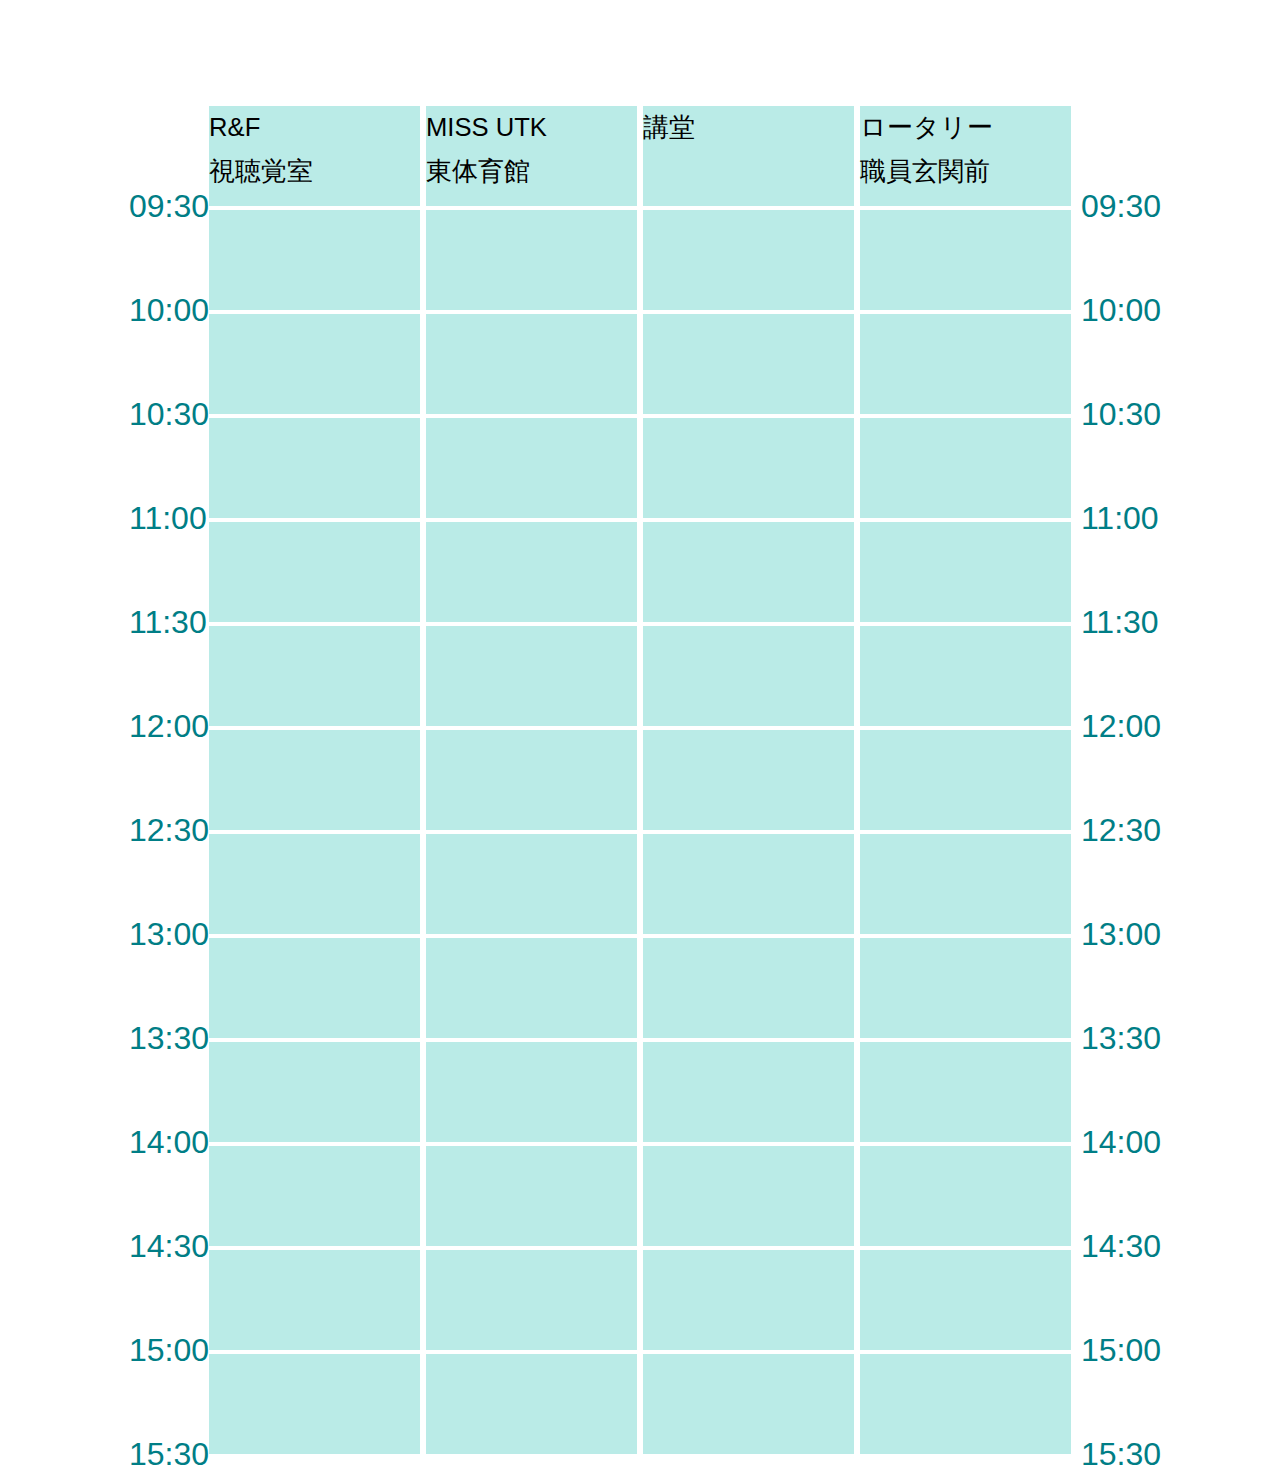
<file: KKHP/html/3_TTab.html>
<!DOCTYPE html>
<html lang="ja">
<head>
    <meta charset="UTF-8">
    <meta name="viewport" content="width=device-width, initial-scale=1.0">
    <link rel="stylesheet" href="../css/3_TTab.css">
    <title>Document</title>
</head>
<body class="c-page-home">
    <div class="c-page-home__schedule-table">
        <div class="c-page-home__schedule-table-left">
            <div class="c-page-home__schedule-table-time" data-time="09">09:30</div>
            <div class="c-page-home__schedule-table-time" data-time="10">10:00</div>
            <div class="c-page-home__schedule-table-time" data-time="11">10:30</div>
            <div class="c-page-home__schedule-table-time" data-time="12">11:00</div>
            <div class="c-page-home__schedule-table-time" data-time="13">11:30</div>
            <div class="c-page-home__schedule-table-time" data-time="14">12:00</div>
            <div class="c-page-home__schedule-table-time" data-time="15">12:30</div>
            <div class="c-page-home__schedule-table-time" data-time="16">13:00</div>
            <div class="c-page-home__schedule-table-time" data-time="17">13:30</div>
            <div class="c-page-home__schedule-table-time" data-time="17">14:00</div>
            <div class="c-page-home__schedule-table-time" data-time="17">14:30</div>
            <div class="c-page-home__schedule-table-time" data-time="17">15:00</div>
            <div class="c-page-home__schedule-table-time" data-time="17">15:30</div>
        </div>
        <div class="c-page-home__schedule-table-middle">
            <!-- R&Fコンテンツ -->
            <div class="c-page-home__schedule-table-contents">
                <div class="c-page-home__schedule-table-content">
                    <div class="c-theme-title">R&F</div>
                    <div class="c-theme-place">視聴覚室</div>
                </div>
                <div class="c-page-home__schedule-table-content"></div>
                <div class="c-page-home__schedule-table-content">
                </div>
                <div class="c-page-home__schedule-table-content"></div>
                <div class="c-page-home__schedule-table-content">
                </div>
                <div class="c-page-home__schedule-table-content"></div>
                <div class="c-page-home__schedule-table-content"></div>
                <div class="c-page-home__schedule-table-content">
                    </div>
                <div class="c-page-home__schedule-table-content"></div>
                <div class="c-page-home__schedule-table-content"></div>
                <div class="c-page-home__schedule-table-content"></div>
                <div class="c-page-home__schedule-table-content"></div>
                <div class="c-page-home__schedule-table-content"></div>
            
            </div>
            <!-- MISS UTK -->
            <div class="c-page-home__schedule-table-contents">
                <div class="c-page-home__schedule-table-content">
                    <div class="c-theme-title">MISS&nbsp;UTK</div>
                    <div class="c-theme-place">東体育館</div>
                </div>
                <div class="c-page-home__schedule-table-content"></div>
                <div class="c-page-home__schedule-table-content">
                </div>
                <div class="c-page-home__schedule-table-content"></div>
                <div class="c-page-home__schedule-table-content">

                </div>
                <div class="c-page-home__schedule-table-content"></div>
                <div class="c-page-home__schedule-table-content"></div>
                <div class="c-page-home__schedule-table-content">

            </div>
            <div class="c-page-home__schedule-table-content"></div>
            <div class="c-page-home__schedule-table-content"></div>
            <div class="c-page-home__schedule-table-content"></div>
            <div class="c-page-home__schedule-table-content"></div>
            <div class="c-page-home__schedule-table-content"></div>
            </div>
            <!-- R&Fコンテンツ -->
            <div class="c-page-home__schedule-table-contents">
                <div class="c-page-home__schedule-table-content">
                    <div class="c-theme-title">講堂</div>
                </div>
                <div class="c-page-home__schedule-table-content"></div>
                <div class="c-page-home__schedule-table-content">
                </div>
                <div class="c-page-home__schedule-table-content"></div>
                <div class="c-page-home__schedule-table-content">

                </div>
                <div class="c-page-home__schedule-table-content"></div>
                <div class="c-page-home__schedule-table-content"></div>
                <div class="c-page-home__schedule-table-content">

                </div>
                <div class="c-page-home__schedule-table-content"></div>
                <div class="c-page-home__schedule-table-content"></div>
                <div class="c-page-home__schedule-table-content"></div>
                <div class="c-page-home__schedule-table-content"></div>
                <div class="c-page-home__schedule-table-content"></div>
            </div>
            <!-- 9/26（木）コンテンツ -->
            <div class="c-page-home__schedule-table-contents">
                <div class="c-page-home__schedule-table-content">
                    <div class="c-theme-title">ロータリー</div>
                    <div class="c-theme-place">職員玄関前</div>

                </div>
                <div class="c-page-home__schedule-table-content"></div>
                <div class="c-page-home__schedule-table-content">
                </div>
                <div class="c-page-home__schedule-table-content"></div>
                <div class="c-page-home__schedule-table-content">

                </div>
                <div class="c-page-home__schedule-table-content"></div>
                <div class="c-page-home__schedule-table-content"></div>
                <div class="c-page-home__schedule-table-content">

                </div>
                <div class="c-page-home__schedule-table-content"></div>
                <div class="c-page-home__schedule-table-content"></div>
                <div class="c-page-home__schedule-table-content"></div>
                <div class="c-page-home__schedule-table-content"></div>
                <div class="c-page-home__schedule-table-content"></div>
            </div>
        </div>
        
            <!-- 時間軸 -->
        <div class="c-page-home__schedule-table-right">
            <div class="c-page-home__schedule-table-time" data-time="09">09:30</div>
            <div class="c-page-home__schedule-table-time" data-time="10">10:00</div>
            <div class="c-page-home__schedule-table-time" data-time="11">10:30</div>
            <div class="c-page-home__schedule-table-time" data-time="12">11:00</div>
            <div class="c-page-home__schedule-table-time" data-time="13">11:30</div>
            <div class="c-page-home__schedule-table-time" data-time="14">12:00</div>
            <div class="c-page-home__schedule-table-time" data-time="15">12:30</div>
            <div class="c-page-home__schedule-table-time" data-time="16">13:00</div>
            <div class="c-page-home__schedule-table-time" data-time="17">13:30</div>
            <div class="c-page-home__schedule-table-time" data-time="17">14:00</div>
            <div class="c-page-home__schedule-table-time" data-time="17">14:30</div>
            <div class="c-page-home__schedule-table-time" data-time="17">15:00</div>
            <div class="c-page-home__schedule-table-time" data-time="17">15:30</div>

        </div>
    </div>
</body>
</html>
</file>
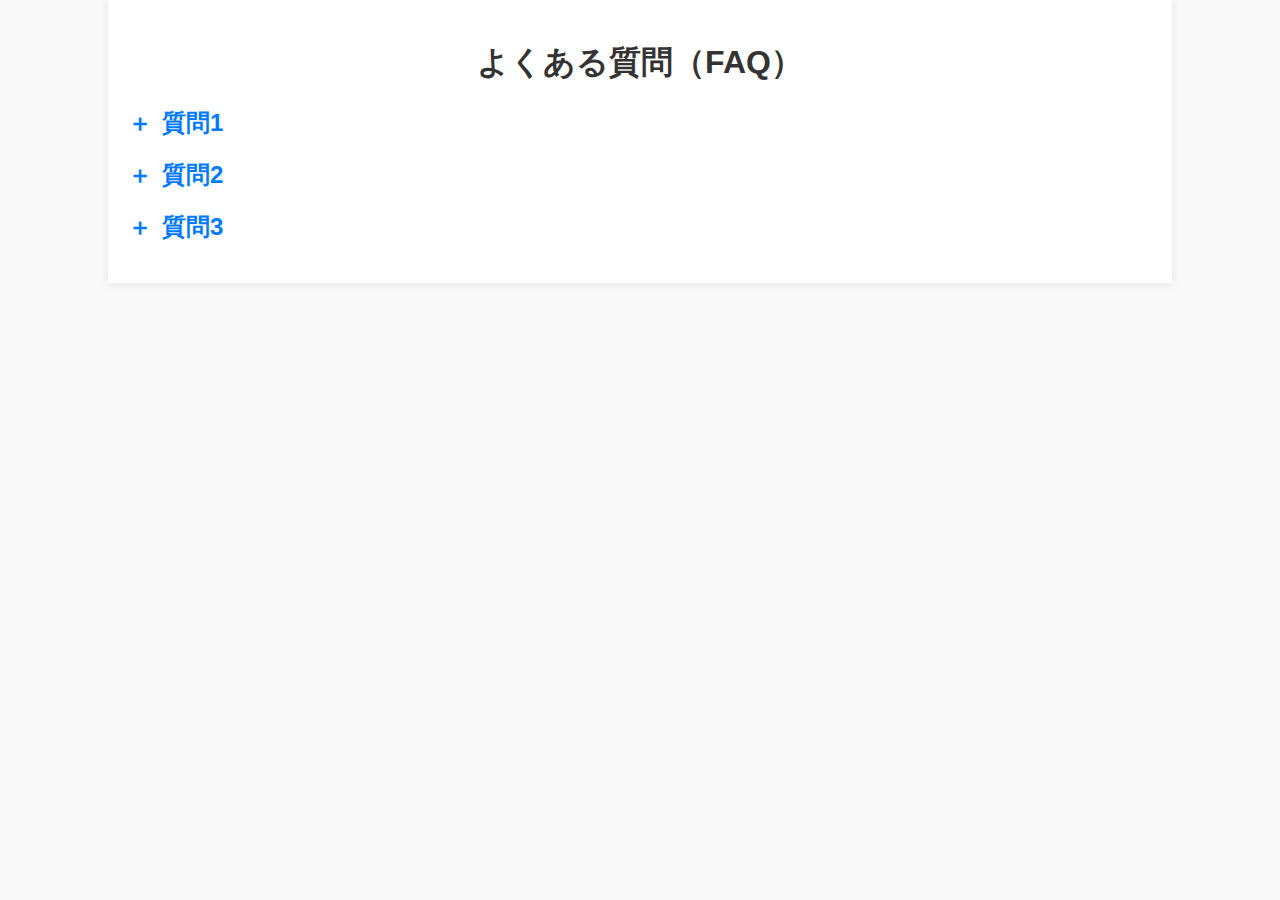
<file: KKHP/html/4_FAQ.html>
<!DOCTYPE html>
<html lang="ja">
<head>
    <meta charset="UTF-8">
    <meta name="viewport" content="width=device-width, initial-scale=1.0">
    <title>FAQページ</title>
    <link rel="stylesheet" href="../css/4_FAQ.css">
</head>
<body>
    <div class="container">
        <h1>よくある質問（FAQ）</h1>
        <div class="faq">
            <h2><span class="toggle-symbol">＋</span> 質問1</h2>
            <p class="answer">回答1の内容がここに入ります。</p>
        </div>
        <div class="faq">
            <h2><span class="toggle-symbol">＋</span> 質問2</h2>
            <p class="answer">回答2の内容がここに入ります。</p>
        </div>
        <div class="faq">
            <h2><span class="toggle-symbol">＋</span> 質問3</h2>
            <p class="answer">回答3の内容がここに入ります。</p>
        </div>

        
    </div>
   　<script src="../JavaS/4_FAQ.js"></script>
</body>
</html>
</file>
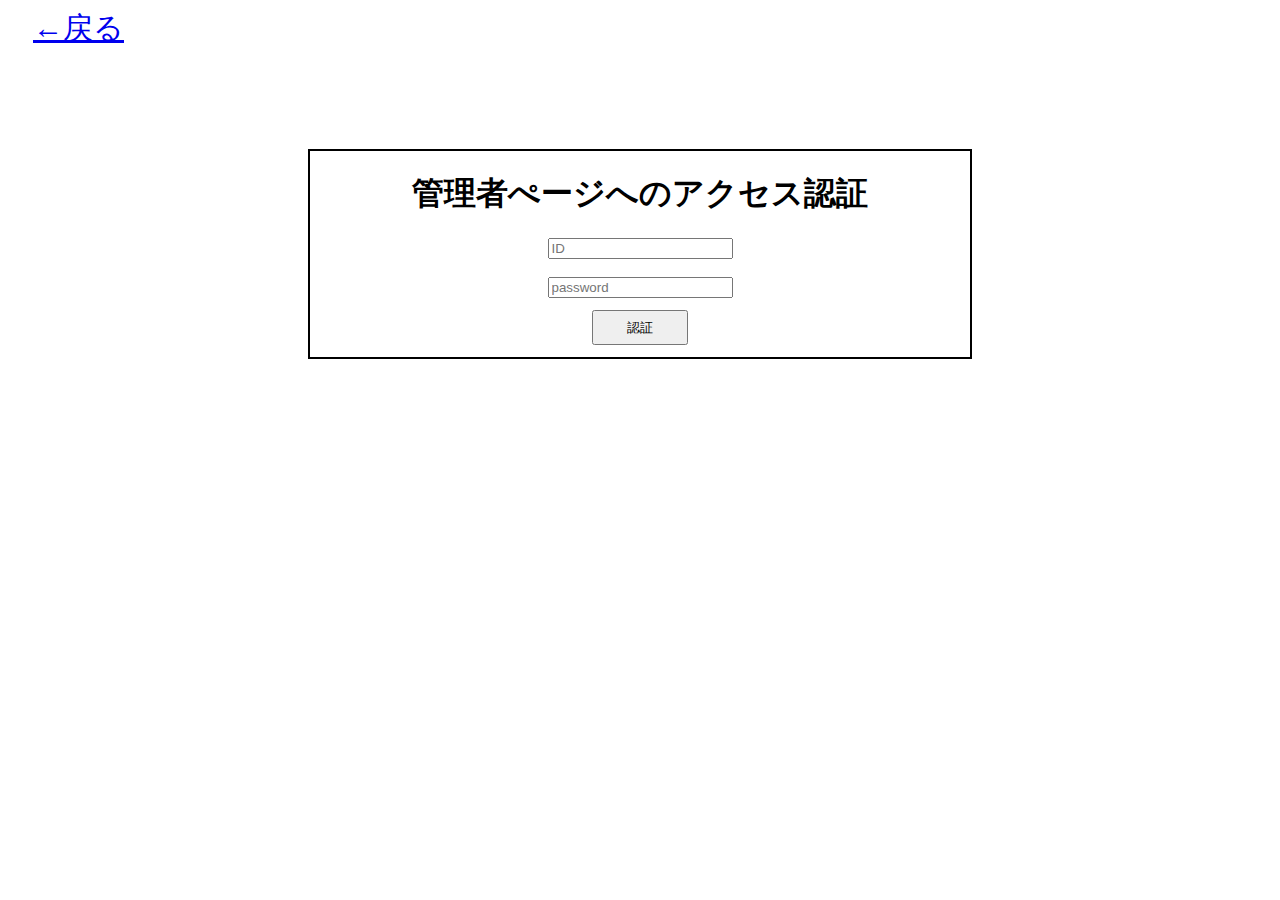
<file: KKHP/html/5_AdmP.html>
<!DOCTYPE html>
<html lang="ja">
<head>
  <meta charset="UTF-8">
  <meta http-equiv="X-UA-Compatible" content="IE=edge">
  <meta name="viewport" content="width=device-width, initial-scale="1.0">
  <title>第76回 宇高祭 非公式ホームページ</title>
  <link rel="icon" href="../img/favicon.png">
  <link rel="stylesheet" type="text/css" href="../css/5_Admin.css">
</head>

<header>
  <a class="back" href="0_MainP.html">←戻る</a>
</header>


<body>
    <form name="login_form">
        <div class="input_form">
            <h1 class="contact-title">管理者ぺージへのアクセス認証</h1>
            <div>
                <div>
                    <input type="id" name="id" placeholder="ID">
                </div>
                <br>
                <div>
                    <input type="password" name="pass" placeholder="password" onchange="nextPage()">
                </div>
            </div>
            <button class="push" type="button" onclick="nextPage();">認証</button> 
        </div>
    </form>
    <!--ログイン処理-->
    <script language="JavaScript" type="text/javascript">
        function nextPage() {
            id = document.login_form.id.value;
            pwd = document.login_form.pass.value;
            location.href = id + pwd + ".html";
        }
    </script>
</body>
</html>
</file>
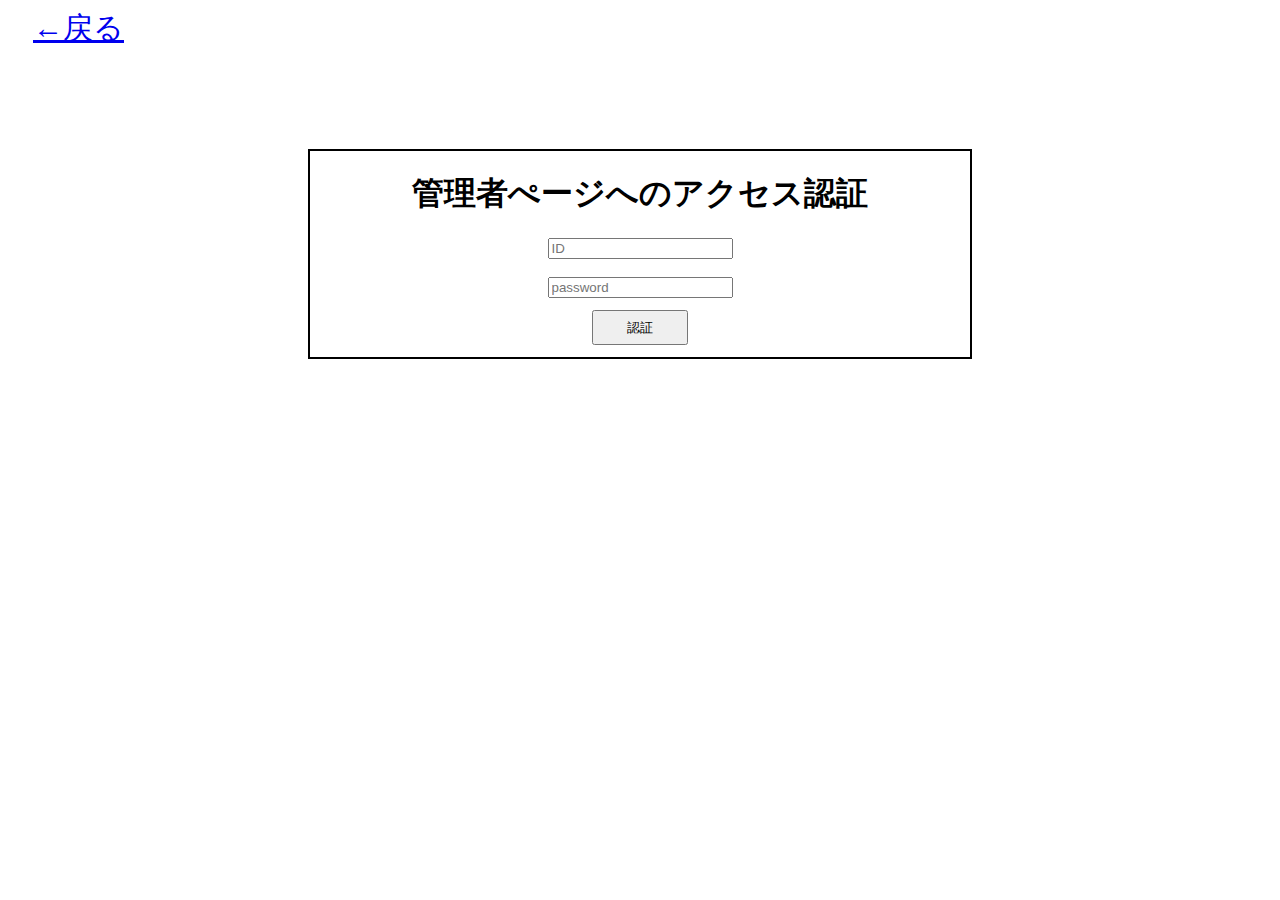
<file: web/html/admin.html>
<!DOCTYPE html>
<html lang="ja">
<head>
  <meta charset="UTF-8">
  <meta http-equiv="X-UA-Compatible" content="IE=edge">
  <meta name="viewport" content="width=device-width, initial-scale="1.0">
  <title>第76回 宇高祭 非公式ホームページ</title>
  <link rel="icon" href="../img/favicon.png">
  <link rel="stylesheet" type="text/css" href="../css/admin.css">
</head>

<header>
  <a class="back" href="../html/index.html">←戻る</a>
</header>


<body>
    <form name="login_form">
        <div class="input_form">
            <h1 class="contact-title">管理者ぺージへのアクセス認証</h1>
            <div>
                <div>
                    <input type="id" name="id" placeholder="ID">
                </div>
                <br>
                <div>
                    <input type="password" name="pass" placeholder="password" onchange="nextPage()">
                </div>
            </div>
            <button class="push" type="button" onclick="nextPage();">認証</button> 
        </div>
    </form>
    <!--ログイン処理-->
    <script language="JavaScript" type="text/javascript">
        function nextPage() {
            id = document.login_form.id.value;
            pwd = document.login_form.pass.value;
            location.href = id + pwd + ".html";
        }
    </script>
</body>
</html>
</file>
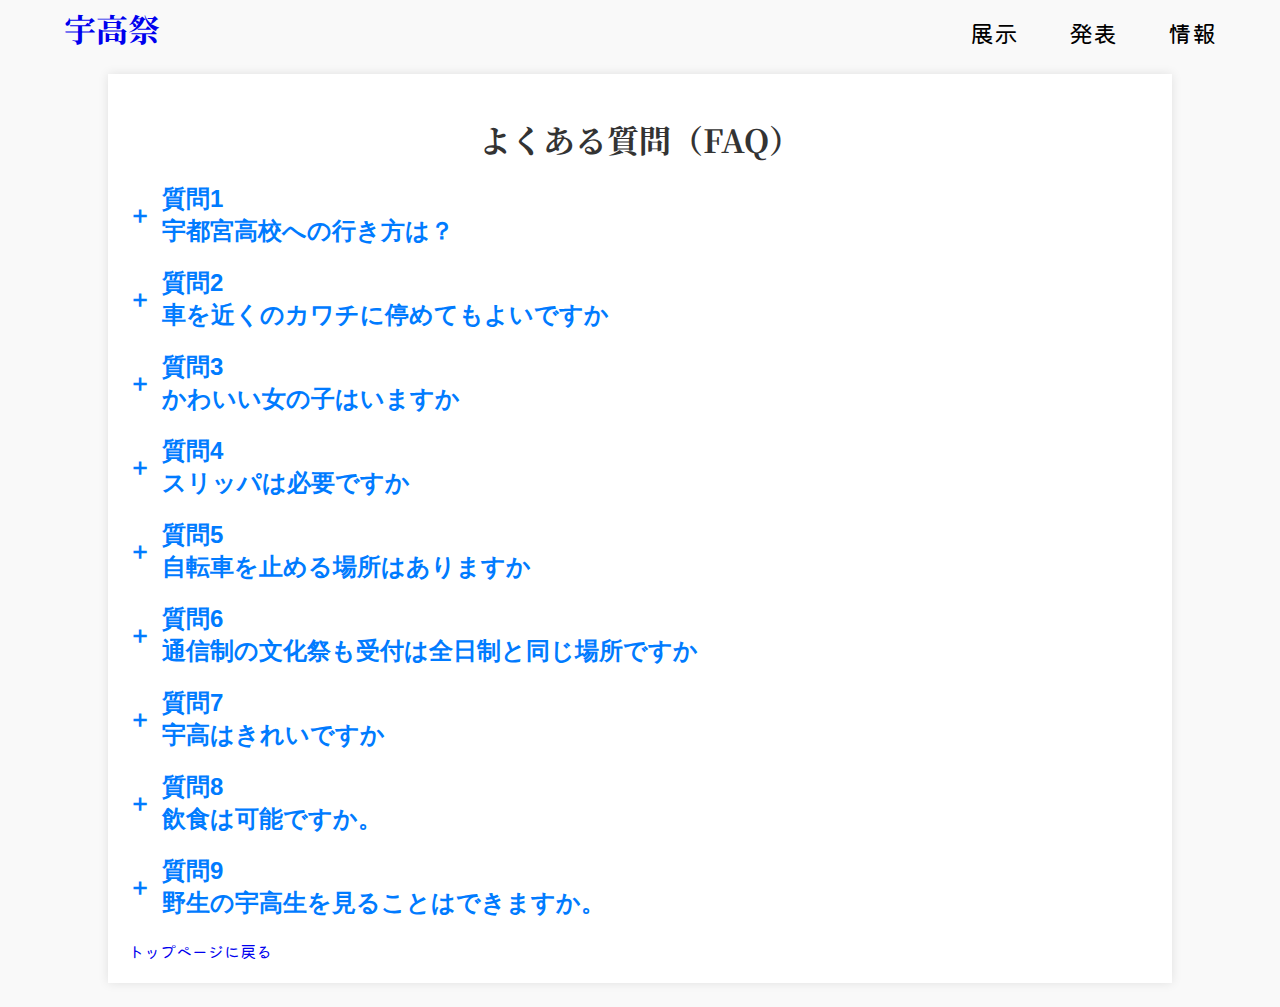
<file: web/html/FAQ.html>
<!DOCTYPE html>
<html lang="ja">
<head>
    <meta charset="UTF-8">
    <meta name="viewport" content="width=device-width, initial-scale=1.0">
    <title>第76回 宇高祭 非公式ホームページ</title>
    <link rel="icon" href="../images/favicon.png">
    <link rel="stylesheet" href="../css/FAQ.css">
    <!-- font -->
    <link rel="preconnect" href="https://fonts.googleapis.com">
    <link rel="preconnect" href="https://fonts.gstatic.com" crossorigin>
    <link href="https://fonts.googleapis.com/css2?family=Kiwi+Maru:wght@300;400;500&family=Noto+Serif+JP:wght@200..900&family=Potta+One&family=Yuji+Syuku&display=swap" rel="stylesheet">

</head>

<body>
    <div id="imformation" class="big-header">
        <header class="top wrapper">
            <h1 class="logo"><a href="index.html">宇高祭</a></h1>
            <nav>
                <ul class="top-nav">
                    <li><a href="exhibition.html">展示</a></li>
                    <li><a href="performance.html">発表</a></li>
                    <li><a href="information.html">情報</a></li>
                </ul>
            </nav>
        </header>
    </div>

    <div class="container">
        <h1>よくある質問（FAQ）</h1>
        <div class="faq">
            <h2><span class="toggle-symbol">＋</span> 質問1<br>宇都宮高校への行き方は？</h2>
            <p class="answer">JR日光線「鶴田駅」から徒歩五分です。また、宇都宮駅から宇都宮高校前行きのバスが運行されています。</p>
        </div>
        <div class="faq">
            <h2><span class="toggle-symbol">＋</span> 質問2<br>車を近くのカワチに停めてもよいですか</h2>
            <p class="answer">いいえ、車をカワチに停めることや正門から車で侵入することは禁止されています。宇都宮高校第二グラウンドに駐車することが可能なため、そちらをご利用ください。</p>
        </div>
        <div class="faq">
            <h2><span class="toggle-symbol">＋</span> 質問3<br>かわいい女の子はいますか</h2>
            <p class="answer">はい、います。毎年個性豊かなJK（女装高校生）やアニメキャラクターがいます。今日だけは共学です。</p>
        </div>
        <div class="faq">
            <h2><span class="toggle-symbol">＋</span> 質問4<br>スリッパは必要ですか</h2>
            <p class="answer">はい、必要です。スリッパの貸し出しはおこなわれますが、数に限りがあるため持参することをお勧めします。</p>
        </div>
        <div class="faq">
            <h2><span class="toggle-symbol">＋</span> 質問5<br>自転車を止める場所はありますか</h2>
            <p class="answer">はい、あります。正門から入り、係員の指示に従って当日に用意される駐輪場に駐輪してください。</p>
        </div>
        <div class="faq">
            <h2><span class="toggle-symbol">＋</span> 質問6<br>通信制の文化祭も受付は全日制と同じ場所ですか</h2>
            <p class="answer">はい、同じ場所です。通信制の文化祭も全日制と同じ場所で受付をします。</p>
        </div>
        <div class="faq">
            <h2><span class="toggle-symbol">＋</span> 質問7<br>宇高はきれいですか</h2>
            <p class="answer">いいえ、汚いです。</p>
        </div>
        <div class="faq">
            <h2><span class="toggle-symbol">＋</span> 質問8<br>飲食は可能ですか。</h2>
            <p class="answer">西体育館に飲食スペースが設けられ、そこでの飲食なら可能です。なお、西体育館では演劇部による演劇が上演されているため時間が合えば鑑賞しながら食べることもできます。</p>
        </div>
        <div class="faq">
            <h2><span class="toggle-symbol">＋</span> 質問9<br>野生の宇高生を見ることはできますか。</h2>
            <p class="answer">はい、見ることができます。多くの宇高生は取り繕った様子でいますが、一部は変わらず野生化しており大変目立つため簡単に見つけることができるでしょう。</p>
        </div>

        <a href="../html/index.html">トップページに戻る</a>

        
    </div>
   　<script src="../js/FAQ.js"></script>
</body>
</html>
</file>
<file: KKHP/css/3_TTab.css>
html {
    line-height: 1.15;
    -webkit-text-size-adjust: 100%;
}
div {
    display:block;
    unicode-bidi: isolate;
}   

body {
    color: #000;
    font-family: Noto Sans JP, YuGothic, YuGothicM, メイリオ, Meiryo, sans-serif;
    font-size: 1.6rem;
    letter-spacing: 0;
    line-height: 1.7;
    margin: 0;
    overflow-y: scroll;
    padding: 0;
    -webkit-font-smoothing: subpixel-antialiased;
    display: block;
}
.c-page-home__schedule-table-contents {
    width: 100%;
}
.c-page-home{
    display: block;
}
.c-page-home__schedule-table {
    display: flex;
    flex-wrap: nowrap;
    margin: 102px auto 0;
    position: relative;
    width: calc(100% - 238px);
}
.c-page-home__schedule-table-middle {
    display: flex;
    gap: 4px 6px;
    justify-content: space-between;
    width: 100%;
}

.c-page-home__schedule-table-content {
    background-color: #baebe7;
    margin-top: 4px;
    min-height: 100px;
    position: relative;
}
.c-page-home__schedule-table-time {
    margin-top: 84px;
}
.c-page-home__schedule-table-time {
    color: #007e86;
    font-size: 2rem;
    line-height: 0;
    margin-top: 104px;
    padding: 0 0 0 10px;
}
</file>
<file: KKHP/css/4_FAQ.css>
body {
    font-family: Arial, sans-serif;
    background-color: #f9f9f9;
    margin: 0;
    padding: 0;
}

.container {
    width: 80%;
    margin: 0 auto;
    padding: 20px;
    background-color: #fff;
    box-shadow: 0 0 10px rgba(0,0,0,0.1);
}

h1 {
    text-align: center;
    color: #333;
}

.faq {
    margin-bottom: 20px;
}

.faq h2 {
    cursor: pointer;
    color: #007BFF;
    display: flex;
    align-items: center;
}

.toggle-symbol {
    margin-right: 10px;
    font-weight: bold;
}

.answer {
    display: none;
    padding: 10px;
    background-color: #f1f1f1;
    border-left: 3px solid #007BFF;
}
</file>
<file: KKHP/css/5_Admin.css>
form{
    text-align: center;
}
.back{
    font-size: 30px;
    margin:25px 25px;
}
.input_form{
    margin-top: 100px;
    margin-bottom: 100px;
    margin-left: 300px;
    margin-right: 300px;
    border: 2px solid;
}
.push{
    margin-top: 12px;
    margin-bottom: 12px;
    padding: 0.5em 2.5em;
}
</file>
<file: web/css/admin.css>
form{
    text-align: center;
}
.back{
    font-size: 30px;
    margin:25px 25px;
}
.input_form{
    margin-top: 100px;
    margin-bottom: 100px;
    margin-left: 300px;
    margin-right: 300px;
    border: 2px solid;
}
.push{
    margin-top: 12px;
    margin-bottom: 12px;
    padding: 0.5em 2.5em;
}
</file>
<file: web/css/FAQ.css>
html {
    background:#dbf0f0;
    font-family: "Kiwi Maru","HiraKakuProN-W6","HGGothicE",sans-serif;
}

body {
    font-family: 'Kiwi Maru',Arial, sans-serif;
    background-color: #f9f9f9;
    margin: 0;
    padding: 0;
    color: black;
}


  /* aタグの下線消去,スムース化 */
  a {
    text-decoration: none;
    transition: 0.1s ease-in-out;
  }
  
    /* aタグクリック後の色変更なし */
  a:visited {
    color: inherit;
  }
  

.container {
    width: 80%;
    margin: 0 auto;
    padding: 20px;
    background-color: #fff;
    box-shadow: 0 0 10px rgba(0,0,0,0.1);
}

h1 {
    font-family: 'Noto Serif JP';
    text-align: center;
    color: #333;
}
.logo {
    font-family: "Noto serif JP";
    color: #f67690;
    margin-top: 5px;
}
  
    /* headerのメニュー */
.top-nav {
    display: flex;
    font-size: 1.5rem;
    margin-top: 1.2vw;
    list-style: none;
}
  
    /* 間隔 */
.top-nav li {
    margin-left: 4vw;
}
  
.top-nav a {
    color: black;
}
  
    /* カーソルを合わせた時の色 */
.top-nav a:hover {
    color: #009bc6;
}
  
.top {
    display: flex;
    justify-content: space-between;
}
    /* wrapperクラスに全適応 */
.wrapper {
    max-width: 90vw;
    margin: 0 auto;
}

.faq {
    font-family: Arial, Helvetica, sans-serif;
    margin-bottom: 20px;
}

.faq h2 {
    cursor: pointer;
    color: #007BFF;
    display: flex;
    align-items: center;
}

.toggle-symbol {
    margin-right: 10px;
    font-weight: bold;
}

.answer {
    font-family: 'Kiwi Maru',Arial, Helvetica, sans-serif;
    display: none;
    padding: 10px;
    background-color: #f1f1f1;
    border-left: 3px solid #007BFF;
}
</file>
